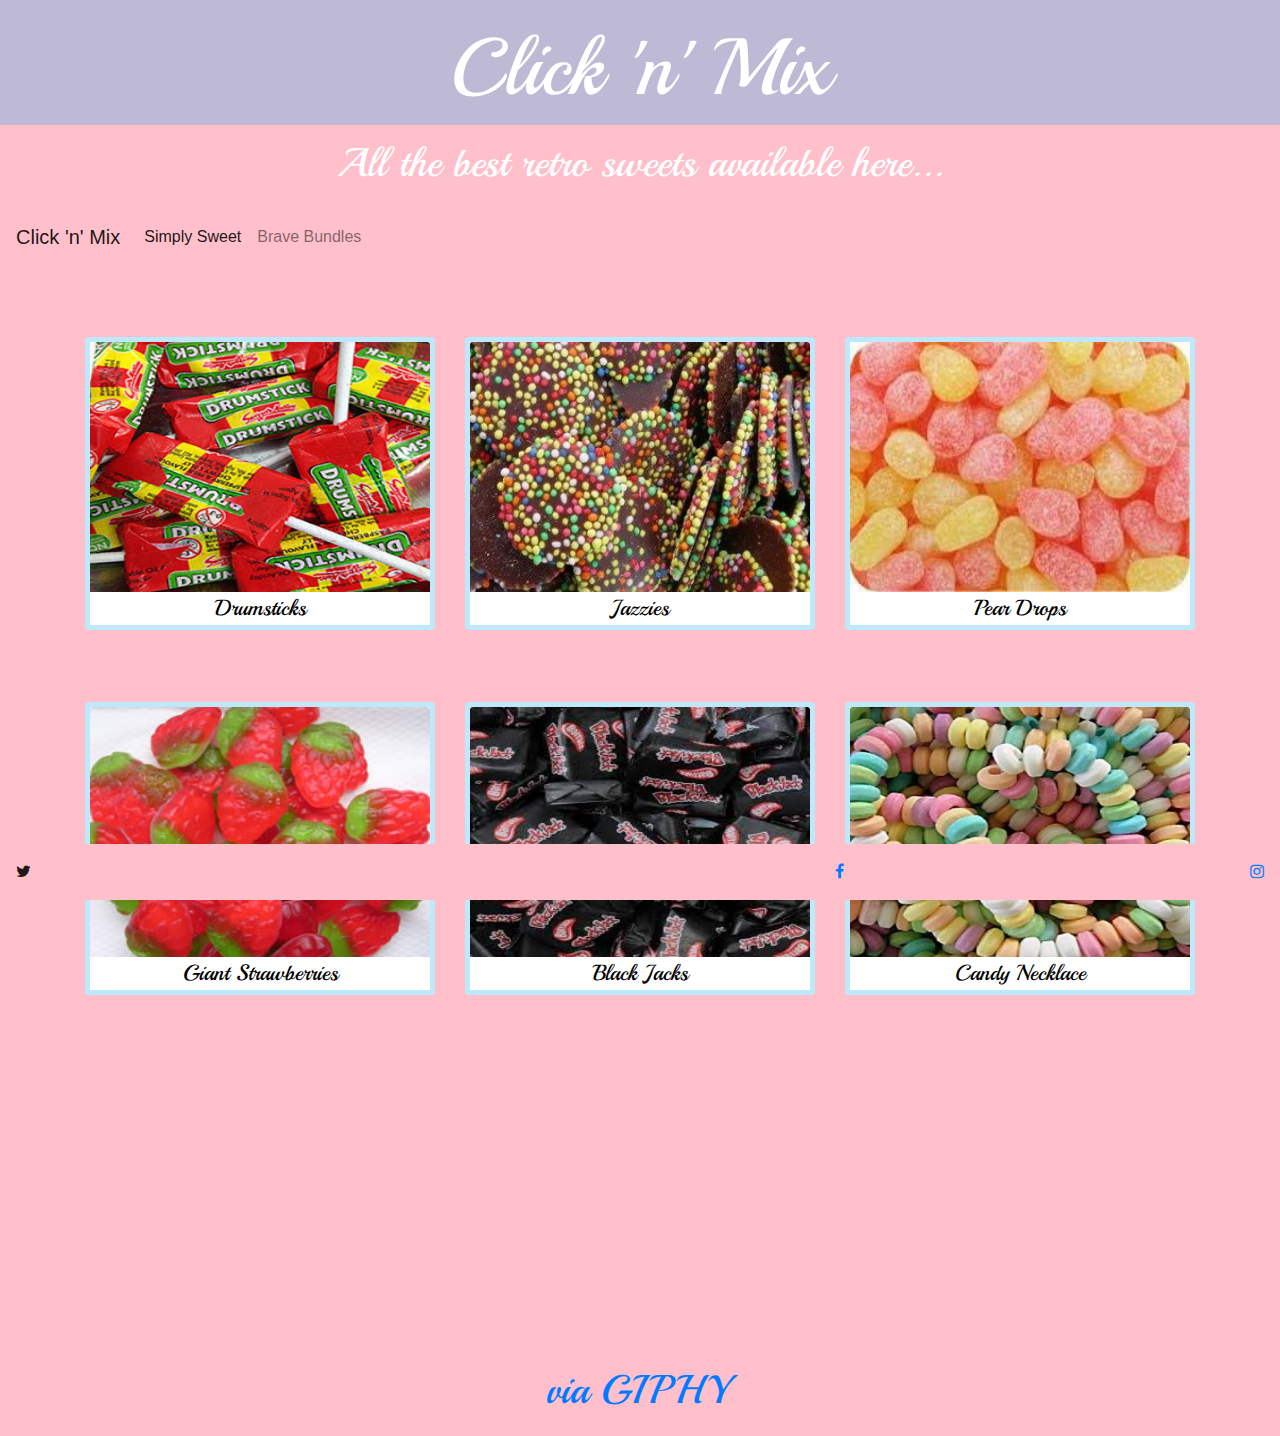
<file: index.html>
<!DOCTYPE html>
<html>
<head>
	<link href="https://fonts.googleapis.com/css?family=Playball" rel="stylesheet">
	<link href="https://maxcdn.bootstrapcdn.com/font-awesome/4.7.0/css/font-awesome.min.css" rel="stylesheet" integrity="sha384-wvfXpqpZZVQGK6TAh5PVlGOfQNHSoD2xbE+QkPxCAFlNEevoEH3Sl0sibVcOQVnN" crossorigin="anonymous">
	<link rel="stylesheet" href="https://maxcdn.bootstrapcdn.com/bootstrap/4.0.0/css/bootstrap.min.css" integrity="sha384-Gn5384xqQ1aoWXA+058RXPxPg6fy4IWvTNh0E263XmFcJlSAwiGgFAW/dAiS6JXm" crossorigin="anonymous">
	<script src="https://maxcdn.bootstrapcdn.com/bootstrap/4.0.0/js/bootstrap.min.js" integrity="sha384-JZR6Spejh4U02d8jOt6vLEHfe/JQGiRRSQQxSfFWpi1MquVdAyjUar5+76PVCmYl" crossorigin="anonymous"></script>

	<link rel="stylesheet" type="text/css" href="css/style.css">

	<title>Click 'n' Mix</title>
</head>
<body>

</body>


  <h1 class="header">Click 'n' Mix</h1>
  <p>All the best retro sweets available here...</p>
</div>

<nav class="navbar navbar-expand-lg navbar-light">
  <a class="navbar-brand" href="index.html">Click 'n' Mix</a>
  <button class="navbar-toggler" type="button" data-toggle="collapse" data-target="#navbarNav" aria-controls="navbarNav" aria-expanded="false" aria-label="Toggle navigation">
    <span class="navbar-toggler-icon"></span>
  </button>
  <div class="collapse navbar-collapse" id="navbarNav">
    <ul class="navbar-nav">
      <li class="nav-item active">
        <a class="nav-link" href="Simplysweet.html">Simply Sweet <span class="sr-only">(current)</span></a>
      </li>
      <li class="nav-item">
        <a class="nav-link" href="Bravebundle.html">Brave Bundles</a>
      </li>
    </ul>
  </div>
</nav>

<br>
<br>
<br>

<div class="container">
	<div class="row">
		<div class="col-sm-4">
			<!-- left hand side -->
			<!-- this is to get an image box and description -->
			<div class="card">
 			 <img class="card-img-top" src="img/drumstick.jpeg" alt="Card image cap">
  			<div class="card-block">
   			 <p class="card-text">Drumsticks</p>
  </div>
</div>
  </div>


		<div class="col-sm-4">
			<!-- left hand side -->
			<!-- this is to get an image box and description -->
			<div class="card">
 			 <img class="card-img-top" src="img/jazzies.jpeg" alt="Card image cap">
  			<div class="card-block">
   			 <p class="card-text">Jazzies</p>
  </div>
</div>
</div>

<div class="col-sm-4">
			<!-- left hand side -->
			<!-- this is to get an image box and description -->
			<div class="card">
 			 <img class="card-img-top" src="img/peardrop.jpeg" alt="Card image cap">
  			<div class="card-block">
   			 <p class="card-text">Pear Drops</p>
</div>
</div>
</div>
</div>
</div>

<br>
<br>
<br>

<div class="container">
	<div class="row">
		<div class="col-sm-4">
			<!-- left hand side -->
			<!-- this is to get an image box and description -->
			<div class="card">
 			 <img class="card-img-top" src="img/strawberry.jpeg" alt="Card image cap">
  			<div class="card-block">
   			 <p class="card-text">Giant Strawberries</p>
   		</div>
   	</div>
   </div>
   <div class="col-sm-4">
			<!-- left hand side -->
			<!-- this is to get an image box and description -->
			<div class="card">
 			 <img class="card-img-top" src="img/blackjack.jpeg" alt="Card image cap">
  			<div class="card-block">
   			 <p class="card-text">Black Jacks</p>
   			</div>
   		</div>
   		</div>

   <div class="col-sm-4">
			<!-- left hand side -->
			<!-- this is to get an image box and description -->
			<div class="card">
 			 <img class="card-img-top" src="img/candynecklace.jpeg" alt="Card image cap">
  			<div class="card-block">
   			 <p class="card-text">Candy Necklace</p>
   			</div>
   		</div>
   		</div>
   	</div>
   </div>
</div>

<br>
<br>
<br>
<br>

<iframe src="https://giphy.com/embed/GdNbYAcBjfqTK" width="480" height="269" frameBorder="0" class="giphy-embed" allowFullScreen></iframe><p><a href="https://giphy.com/gifs/season-sticking-unbreakable-GdNbYAcBjfqTK">via GIPHY</a></p>

<nav class="navbar navbar-light bg-faded fixed-bottom">
  <span class="navbar-text">
    <a href="http://www.twitter.com"><i class="fa fa-twitter"></i>
  </span>
  <span class="navbar-text">
   <a href="http://wwww.facebook.com"><i class="fa fa-facebook"></i>
  </span>
  <span class="navbar-text">
    <a href="https://www.instagram.com/?hl=en"><i class="fa fa-instagram"></i>
  </span>
</nav>

</html>
</file>
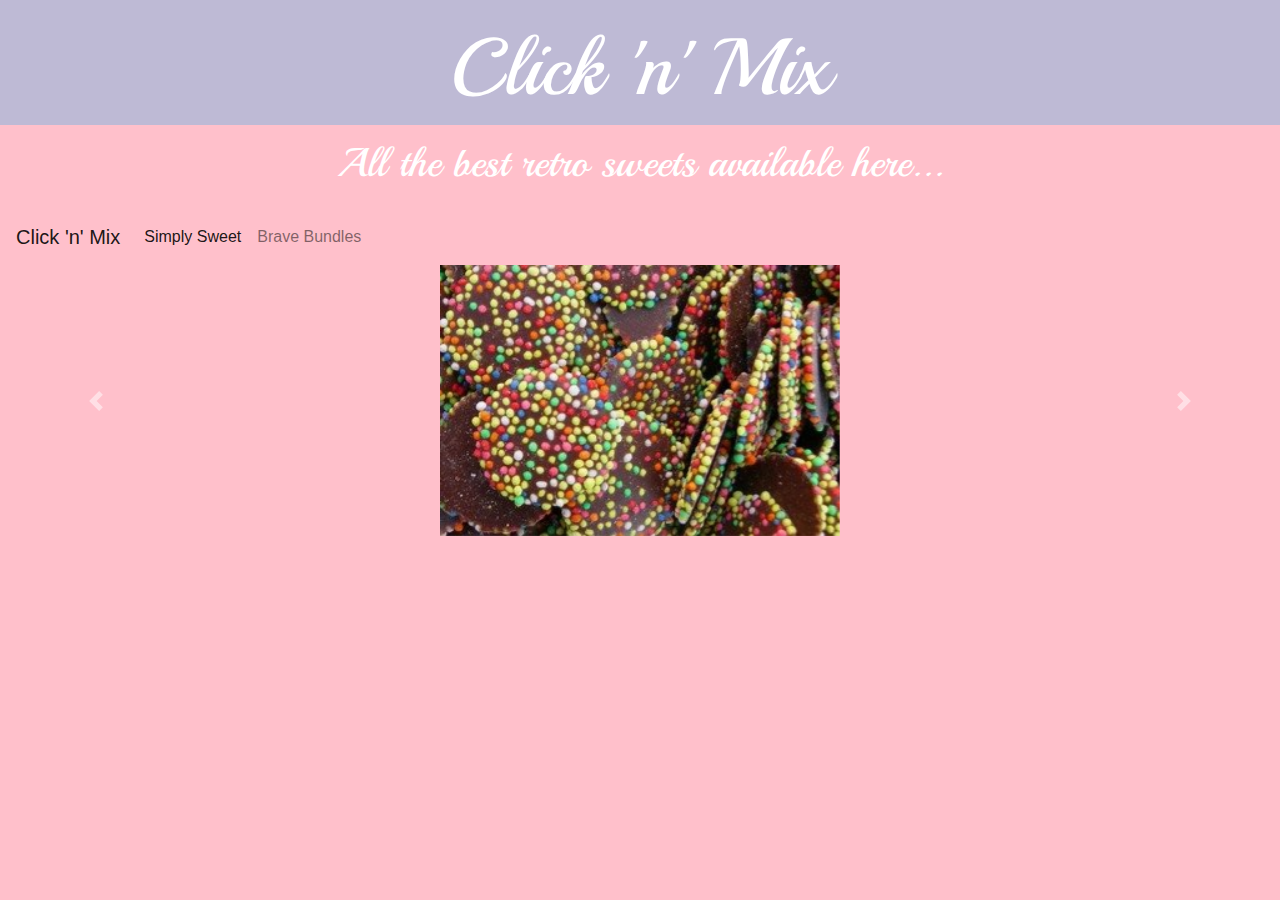
<file: Bravebundle.html>
<!DOCTYPE html>
<html>
<head>

	<script src="https://code.jquery.com/jquery-3.2.1.slim.min.js" integrity="sha384-KJ3o2DKtIkvYIK3UENzmM7KCkRr/rE9/Qpg6aAZGJwFDMVNA/GpGFF93hXpG5KkN" crossorigin="anonymous"></script>
	<script src="https://cdnjs.cloudflare.com/ajax/libs/popper.js/1.12.9/umd/popper.min.js" integrity="sha384-ApNbgh9B+Y1QKtv3Rn7W3mgPxhU9K/ScQsAP7hUibX39j7fakFPskvXusvfa0b4Q" crossorigin="anonymous"></script>

	<link rel="stylesheet" href="https://maxcdn.bootstrapcdn.com/bootstrap/4.0.0/css/bootstrap.min.css" integrity="sha384-Gn5384xqQ1aoWXA+058RXPxPg6fy4IWvTNh0E263XmFcJlSAwiGgFAW/dAiS6JXm" crossorigin="anonymous">
	<script src="https://maxcdn.bootstrapcdn.com/bootstrap/4.0.0/js/bootstrap.min.js" integrity="sha384-JZR6Spejh4U02d8jOt6vLEHfe/JQGiRRSQQxSfFWpi1MquVdAyjUar5+76PVCmYl" crossorigin="anonymous"></script>
	<link href="https://fonts.googleapis.com/css?family=Playball" rel="stylesheet">
		<link href="https://maxcdn.bootstrapcdn.com/font-awesome/4.7.0/css/font-awesome.min.css" rel="stylesheet" integrity="sha384-wvfXpqpZZVQGK6TAh5PVlGOfQNHSoD2xbE+QkPxCAFlNEevoEH3Sl0sibVcOQVnN" crossorigin="anonymous">
	<link rel="stylesheet" href="https://maxcdn.bootstrapcdn.com/bootstrap/4.0.0/css/bootstrap.min.css" integrity="sha384-Gn5384xqQ1aoWXA+058RXPxPg6fy4IWvTNh0E263XmFcJlSAwiGgFAW/dAiS6JXm" crossorigin="anonymous">
	<script src="https://maxcdn.bootstrapcdn.com/bootstrap/4.0.0/js/bootstrap.min.js" integrity="sha384-JZR6Spejh4U02d8jOt6vLEHfe/JQGiRRSQQxSfFWpi1MquVdAyjUar5+76PVCmYl" crossorigin="anonymous"></script>

	<link rel="stylesheet" type="text/css" href="css/style.css">
	<title></title>
</head>


  <h1 class="header">Click 'n' Mix</h1>
  <p>All the best retro sweets available here...</p>
</div>

<nav class="navbar navbar-expand-lg navbar-light">
  <a class="navbar-brand" href="index.html">Click 'n' Mix</a>
  <button class="navbar-toggler" type="button" data-toggle="collapse" data-target="#navbarNav" aria-controls="navbarNav" aria-expanded="false" aria-label="Toggle navigation">
    <span class="navbar-toggler-icon"></span>
  </button>
  <div class="collapse navbar-collapse" id="navbarNav">
    <ul class="navbar-nav">
      <li class="nav-item active">
        <a class="nav-link" href="Simplysweet.html">Simply Sweet <span class="sr-only">(current)</span></a>
      </li>
      <li class="nav-item">
        <a class="nav-link" href="Bravebundle.html">Brave Bundles</a>
      </li>
    </ul>
  </div>
</nav>
<body>

	<div id="carouselExampleControls" class="carousel slide" data-ride="carousel">
  <div class="carousel-inner">
    <div class="carousel-item active">
      <img class="d-block w-100" src="img/jazzies.jpeg" alt="First slide">
    </div>
    <div class="carousel-item">
      <img class="d-block w-100" src="img/peardrop.jpeg" alt="Second slide">
    </div>
    <div class="carousel-item">
      <img class="d-block w-100" src="img/strawberry.jpeg" alt="Third slide">
    </div>
  </div>
  <a class="carousel-control-prev" href="#carouselExampleControls" role="button" data-slide="prev">
    <span class="carousel-control-prev-icon" aria-hidden="true"></span>
    <span class="sr-only">Previous</span>
  </a>
  <a class="carousel-control-next" href="#carouselExampleControls" role="button" data-slide="next">
    <span class="carousel-control-next-icon" aria-hidden="true"></span>
    <span class="sr-only">Next</span>
  </a>
</div>

</body>
</html>
</file>
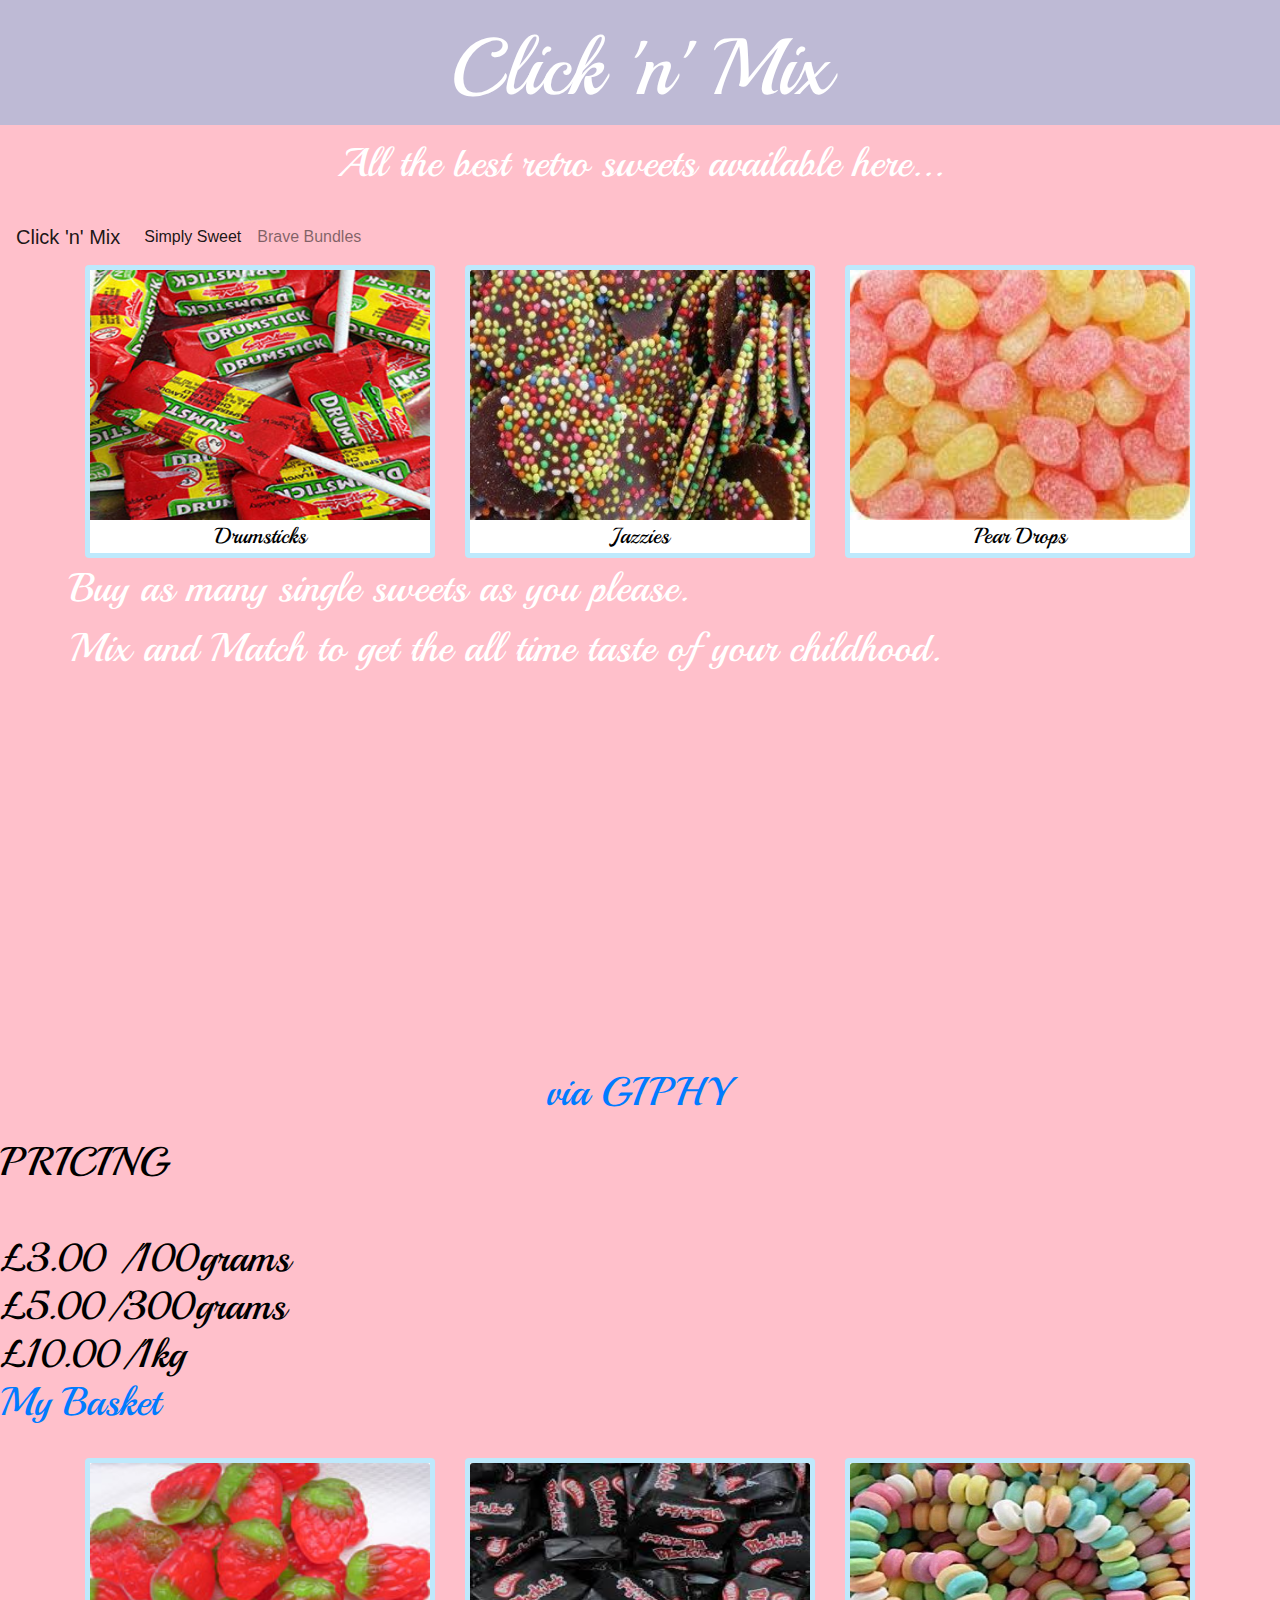
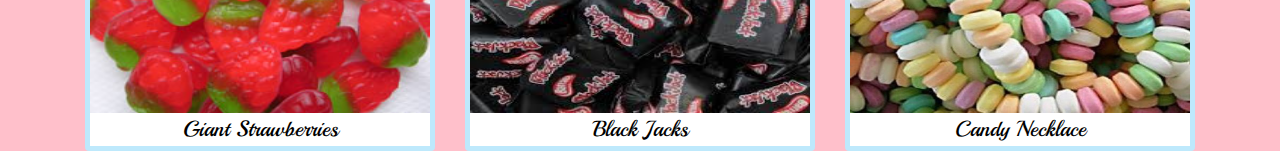
<file: Simplysweet.html>
<!DOCTYPE html>
<html>
<head>
<link href="https://fonts.googleapis.com/css?family=Playball" rel="stylesheet">
	<link href="https://maxcdn.bootstrapcdn.com/font-awesome/4.7.0/css/font-awesome.min.css" rel="stylesheet" integrity="sha384-wvfXpqpZZVQGK6TAh5PVlGOfQNHSoD2xbE+QkPxCAFlNEevoEH3Sl0sibVcOQVnN" crossorigin="anonymous">
	<link rel="stylesheet" href="https://maxcdn.bootstrapcdn.com/bootstrap/4.0.0/css/bootstrap.min.css" integrity="sha384-Gn5384xqQ1aoWXA+058RXPxPg6fy4IWvTNh0E263XmFcJlSAwiGgFAW/dAiS6JXm" crossorigin="anonymous">
	<script src="https://maxcdn.bootstrapcdn.com/bootstrap/4.0.0/js/bootstrap.min.js" integrity="sha384-JZR6Spejh4U02d8jOt6vLEHfe/JQGiRRSQQxSfFWpi1MquVdAyjUar5+76PVCmYl" crossorigin="anonymous"></script>

	<link rel="stylesheet" type="text/css" href="css/style.css">

	<title></title>
</head>

  <h1 class="header">Click 'n' Mix</h1>
  <p>All the best retro sweets available here...</p>
</div>

<nav class="navbar navbar-expand-lg navbar-light">
  <a class="navbar-brand" href="index.html">Click 'n' Mix</a>
  <button class="navbar-toggler" type="button" data-toggle="collapse" data-target="#navbarNav" aria-controls="navbarNav" aria-expanded="false" aria-label="Toggle navigation">
    <span class="navbar-toggler-icon"></span>
  </button>
  <div class="collapse navbar-collapse" id="navbarNav">
    <ul class="navbar-nav">
      <li class="nav-item active">
        <a class="nav-link" href="Simplysweet.html">Simply Sweet <span class="sr-only">(current)</span></a>
      </li>
      <li class="nav-item">
        <a class="nav-link" href="Bravebundle.html">Brave Bundles</a>
      </li>
    </ul>
  </div>
</nav>


<div class="container">
	<div class="row">
		<div class="col-sm-4">
			<!-- left hand side -->
			<!-- this is to get an image box and description -->
			<div class="card">
 			 <img class="card-img-top" src="img/drumstick.jpeg" alt="Card image cap">
  			<div class="card-block">
   			 <p class="card-text">Drumsticks</p>
  </div>
</div>
  </div>


		<div class="col-sm-4">
			<!-- left hand side -->
			<!-- this is to get an image box and description -->
			<div class="card">
 			 <img class="card-img-top" src="img/jazzies.jpeg" alt="Card image cap">
  			<div class="card-block">
   			 <p class="card-text">Jazzies</p>
  </div>
</div>
</div>

<div class="col-sm-4">
			<!-- left hand side -->
			<!-- this is to get an image box and description -->
			<div class="card">
 			 <img class="card-img-top" src="img/peardrop.jpeg" alt="Card image cap">
  			<div class="card-block">
   			 <p class="card-text">Pear Drops</p>
</div>
</div>
</div>
</div>
</div>

<div class="container">
	<div class="row">
		<div class="col-sm-4-simplysweet">
			<!-- left hand side -->
			<!-- this is to get an image box and description -->
			Buy as many single sweets as you please.
		</div>
			<div class="col-sm-4-simplysweet">
			<!-- left hand side -->
			<!-- this is to get an image box and description -->
			Mix and Match to get the all time taste of your childhood. 
		</div>

			
  </div>
</div>
  </div>

  <br>

  <iframe src="https://giphy.com/embed/68VbOiJLDUkYo" width="480" height="360" frameBorder="0" class="giphy-embed" allowFullScreen></iframe><p><a href="https://giphy.com/gifs/candy-gummy-sucker-68VbOiJLDUkYo">via GIPHY</a></p>

  <div class="columns">
    <h2 class="header-simplysweet">PRICING</li>
    	<br>
    	<br>
    <li class="grey">£3.00 /100grams</li>
    <li class="grey">£5.00/300grams</li>
    <li class="grey">£10.00/1kg</li>
    <li class="grey"><a href="#" class="button">My Basket</a></li>

</div>
<br>

  <div class="container">
	<div class="row">
		<div class="col-sm-4">
			<!-- left hand side -->
			<!-- this is to get an image box and description -->
			<div class="card">
 			 <img class="card-img-top" src="img/strawberry.jpeg" alt="Card image cap">
  			<div class="card-block">
   			 <p class="card-text">Giant Strawberries</p>
   		</div>
   	</div>
   </div>
   <div class="col-sm-4">
			<!-- left hand side -->
			<!-- this is to get an image box and description -->
			<div class="card">
 			 <img class="card-img-top" src="img/blackjack.jpeg" alt="Card image cap">
  			<div class="card-block">
   			 <p class="card-text">Black Jacks</p>
   			</div>
   		</div>
   		</div>

   <div class="col-sm-4">
			<!-- left hand side -->
			<!-- this is to get an image box and description -->
			<div class="card">
 			 <img class="card-img-top" src="img/candynecklace.jpeg" alt="Card image cap">
  			<div class="card-block">
   			 <p class="card-text">Candy Necklace</p>
   			</div>
   		</div>
   		</div>
   	</div>
   </div>
</div>
	

		
<body>

</body>
</html>
</file>
<file: css/style.css>
body{background-color:pink;
}

h1{text-align:center;
	color:white;
	font-size:xx-large;
	font-family: 'Playball', cursive;
}

p{text-align:center;
	color:white;
	font-size: 250%;
	font-family: 'Playball', cursive;
}

.card-text{color:black;
}

.header{
    background-color: #03a9f442;
    text-align: center;
    padding: 20px;
    height:125px;
    font-size: 500%;
    font-family: 'Playball', cursive;
    }

.card{border-width:5px;
	border-style:solid;
	border-color:#03a9f442;
}

.card-text{font-family: 'Playball', cursive;
font-size: 22px;
}

.card-img-top{height: 250px;
    width: 100%;
}

.navbar{background-color:pink;
}

.col-sm-4-simplysweet{font-size:250%;
	text-align: center;
	color:white;
	font-family: 'Playball', cursive;
}
.header-simplysweet{background-color:pink;
	color:black;
	font-size:500%;
	text-align:left;
	font-family: 'Playball', cursive;
}

.grey{text-align:left;
	font-family: 'Playball', cursive;
}

.columns{font-size:50%;
}

.giphy-embed{
display:block;
margin: 0 auto;
}

.carousel-inner{width: 400px; 
	margin: 0 auto;
}
</file>
